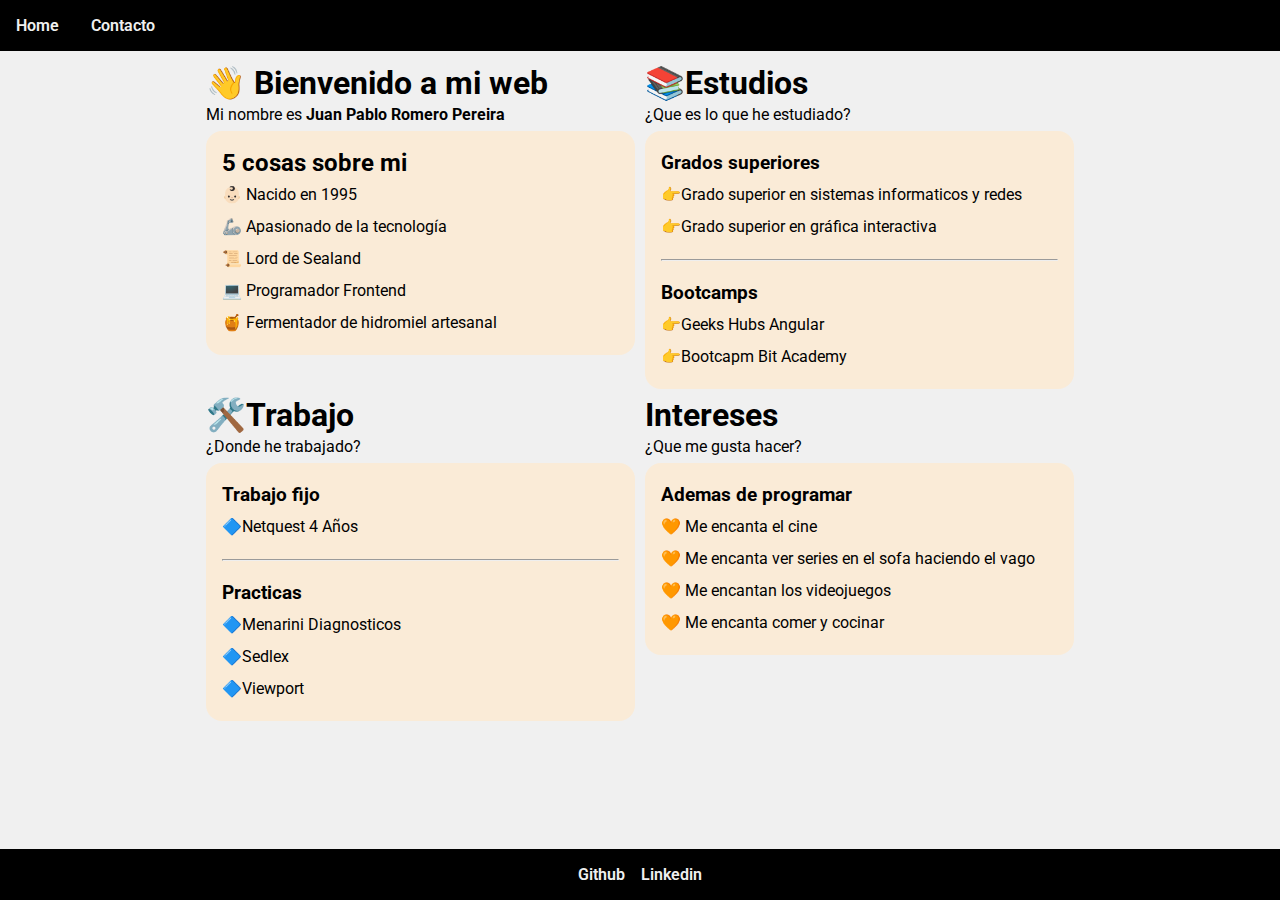
<file: index.html>
<!DOCTYPE html>
<html lang="en">

<head>
    <meta charset="UTF-8">
    <meta http-equiv="X-UA-Compatible" content="IE=edge">
    <meta name="viewport" content="width=device-width, initial-scale=1.0">

    <!-- Fontawersome -->
    <link rel="stylesheet" href="https://cdnjs.cloudflare.com/ajax/libs/font-awesome/6.1.0/css/all.min.css"
        integrity="sha512-10/jx2EXwxxWqCLX/hHth/vu2KY3jCF70dCQB8TSgNjbCVAC/8vai53GfMDrO2Emgwccf2pJqxct9ehpzG+MTw=="
        crossorigin="anonymous" referrerpolicy="no-referrer" />

    <!-- CSS personalizado -->
    <link rel="stylesheet" href="./style.css">

    <title>Reto:1</title>
</head>

<body>

    <header>
        <ul>
            <li>
                <a href="./index.html">Home</a>
            </li>
            <li>
                <a href="./contact.html">Contacto</a>
            </li>            
        </ul>
    </header>

    <main class='container'>
        <div class='row'>
            <article class="one">
                <h1>👋 Bienvenido a mi web</h1>
                <p>Mi nombre es <strong>Juan Pablo Romero Pereira</strong></p>
                <aside class='list_of_me'>
                    <h2>5 cosas sobre mi</h2>
                    <ul>
                        <li>👶🏻 Nacido en 1995</li>
                        <li>🦾 Apasionado de la tecnología</li>
                        <li>📜 Lord de Sealand</li>
                        <li>💻 Programador Frontend</li>
                        <li>🍯 Fermentador de hidromiel artesanal</li>
                    </ul>
                </aside>
            </article>

            <article class='two'>                
                <h1>📚Estudios</h1>
                <p>¿Que es lo que he estudiado?</p>
                <ul class="list_of_me">
                    <h3>Grados superiores</h3>
                    <li>👉Grado superior en sistemas informaticos y redes</li>
                    <li>👉Grado superior en gráfica interactiva</li>
                    <hr>
                    <h3>Bootcamps</h3>
                    <li>👉Geeks Hubs Angular</li>
                    <li>👉Bootcapm Bit Academy</li>
                    <li></li>
                </ul>
            </article>

            <article class='three'>                
                <h1>🛠️Trabajo</h1>
                <p>¿Donde he trabajado?</p>
                <ul class="list_of_me">
                    <h3>Trabajo fijo</h3>
                    <li>🔷Netquest 4 Años</li>                    
                    <hr>
                    <h3>Practicas</h3>
                    <li>🔷Menarini Diagnosticos</li>
                    <li>🔷Sedlex</li>
                    <li>🔷Viewport</li>
                    <li></li>
                </ul>
            </article>

            <article class='four'>                
                <h1>Intereses</h1>
                <p>¿Que me gusta hacer?</p>
                <ul class="list_of_me">
                    <h3>Ademas de programar</h3>
                    <li>🧡 Me encanta el cine</li>
                    <li>🧡 Me encanta ver series en el sofa haciendo el vago</li>
                    <li>🧡 Me encantan los videojuegos</li>
                    <li>🧡 Me encanta comer y cocinar</li>
                    <li></li>
                </ul>
            </article>

        </div>
    </main>

    <footer>
        <ul>
            <li><a href='./https://github.com/nexus122'><i class="fa-brands fa-github"></i> Github</a></li>
            <li><a href='.https://www.linkedin.com/in/juan-pablo-romero-pereira-523996101/'><i
                        class="fa-brands fa-linkedin"></i> Linkedin</a></li>
        </ul>
    </footer>

</body>

</html>
</file>
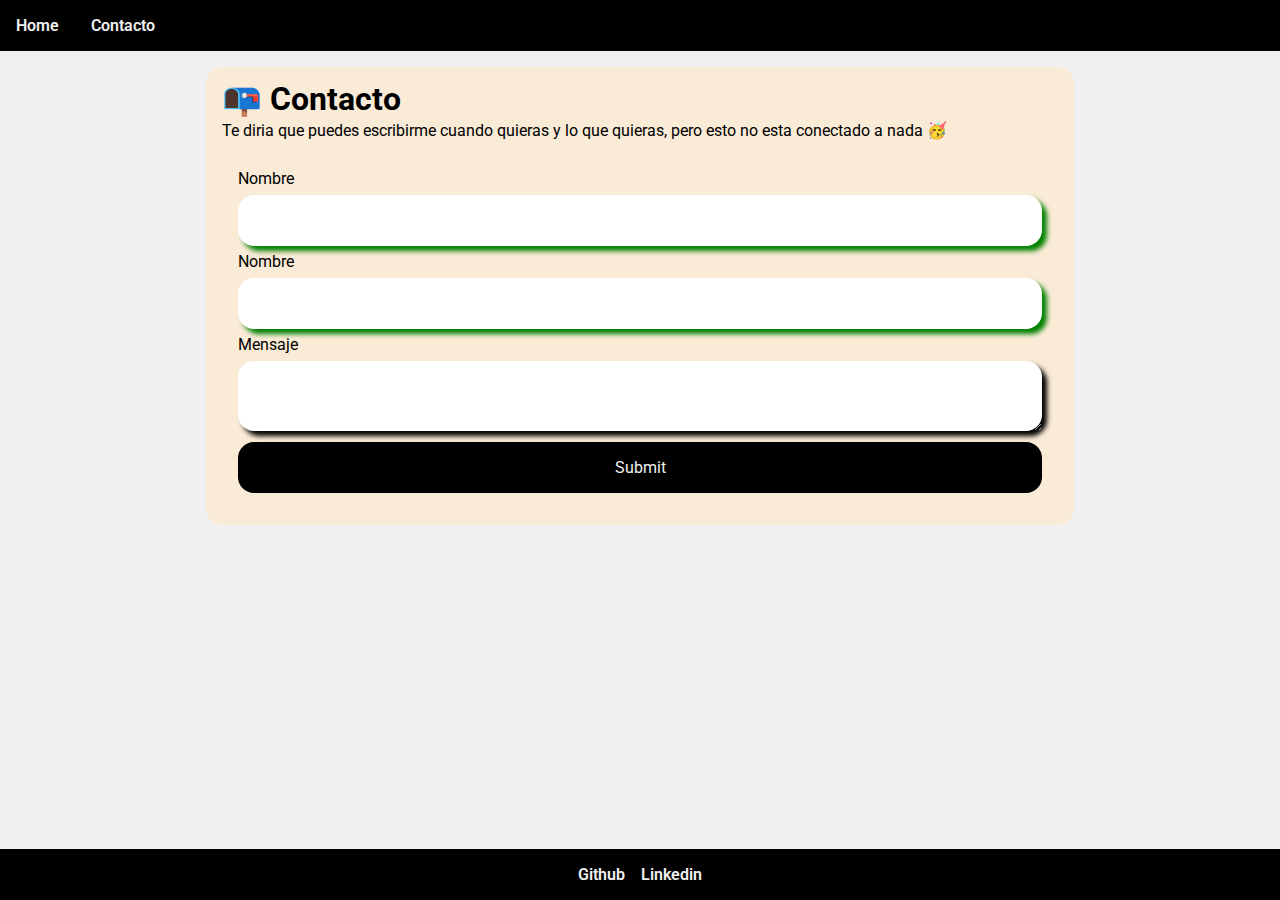
<file: contact.html>
<!DOCTYPE html>
<html lang="en">

<head>
    <meta charset="UTF-8">
    <meta http-equiv="X-UA-Compatible" content="IE=edge">
    <meta name="viewport" content="width=device-width, initial-scale=1.0">
    <!-- Fontawersome -->
    <link rel="stylesheet" href="https://cdnjs.cloudflare.com/ajax/libs/font-awesome/6.1.0/css/all.min.css"
        integrity="sha512-10/jx2EXwxxWqCLX/hHth/vu2KY3jCF70dCQB8TSgNjbCVAC/8vai53GfMDrO2Emgwccf2pJqxct9ehpzG+MTw=="
        crossorigin="anonymous" referrerpolicy="no-referrer" />    
    
    <!-- CSS personalizado -->
    <link rel="stylesheet" href="./style.css">
    

    <title>Reto:1</title>
</head>

<body>

    <header>
        <ul>
            <li>
                <a href="./index.html">Home</a>
            </li>
            <li>
                <a href="./contact.html">Contacto</a>
            </li>
        </ul>
    </header>

    <main class='container'>
        <article class="contacto">
            <h1>📭 Contacto</h1>
            <p>Te diria que puedes escribirme cuando quieras y lo que quieras, pero esto no esta conectado a nada 🥳</p>
            <aside class='list_of_me'>
                <form action="">
                    <div>
                        <label for="name">Nombre</label>
                        <input name="name" id='name' type="text">
                    </div>
                    <div>
                        <label for="email">Nombre</label>
                        <input name="email" id='email' type="email">
                    </div>
                    <div>
                        <label for="mensaje">Mensaje</label>
                        <textarea name="mensaje" id='mensaje' type="email"></textarea>
                    </div>
                    <input type="submit">
                </form>
            </aside>
        </article>        
    </main>

    <footer>
        <ul>
            <li><a href='./https://github.com/nexus122'><i class="fa-brands fa-github"></i> Github</a></li>
            <li><a href='.https://www.linkedin.com/in/juan-pablo-romero-pereira-523996101/'><i
                        class="fa-brands fa-linkedin"></i> Linkedin</a></li>
        </ul>
    </footer>

</body>
<script src="https://cdn.jsdelivr.net/npm/bootstrap@5.1.3/dist/js/bootstrap.bundle.min.js" integrity="sha384-ka7Sk0Gln4gmtz2MlQnikT1wXgYsOg+OMhuP+IlRH9sENBO0LRn5q+8nbTov4+1p" crossorigin="anonymous"></script>
</html>
</file>
<file: style.css>
/* Importamos la tipografia roboto */
@import url('https://fonts.googleapis.com/css2?family=Roboto:ital,wght@0,100;0,300;0,400;0,500;0,700;0,900;1,100;1,300;1,400;1,500;1,700;1,900&display=swap');

/* Colores de la web */
:root{
    --primary-color: black;
    --secondary-color: #f0f0f0;
    --tertiary-color: yellow;
    --panel-bg: antiquewhite;

    --primary-text-color: black;
    --secondary-text-color: #f0f0f0;
}

/* Estilos generales */
*{
    margin: 0;
    padding: 0;
    box-sizing: border-box;
    font-family: 'Roboto', sans-serif;
}

body{
    min-height: 100vh;
    background-color: var(--secondary-color);
    color: var(--primary-text-color);
}

li{
    list-style: none;
}

hr{
    margin-top: 1em;
    margin-bottom: 1em;
}

/* Header */
header {
    position: sticky;
    top: 0;
    background-color: var(--primary-color);
    color: var(--primary-text-color);
}


header ul{
    display: flex;
}

header li{
    padding: 1em;
    gap: 1em;    
}

header li a{
    color: var(--secondary-text-color);
    text-decoration: none;
    font-weight: 600;
    cursor: pointer;
}

header li a:hover{
    color: var(--tertiary-color);
}

/* Cuerpo de la pagina */
main {
    line-height: 2em;    
    padding: 1em;
}

/* Cremos un contenedor para el grid de 4 paneles */
.row{    
    display: grid;
    grid-template-columns: 1fr 1fr; 
    grid-gap: 1em;
    grid-gap: 10px;
    width: 100%;
}

/* Establecemos los tamaños de los 4 paneles */
.one {
    grid-column: 1 / 2;
    grid-row: 1 / 2;
}

.two {
    grid-column: 2 / 2;
    grid-row: 1 / 2;
}

.three {
    grid-column: 1 / 2;
    grid-row: 2 / 2;
}

.four {
    grid-column: 2 / 2;
    grid-row: 2/ 2;
}

/* Footer */
footer{
    display: flex;
    justify-content: center;
    position: fixed;
    background-color: var(--primary-color);
    color: var(--primary-text-color);
    padding: 1em;
    bottom: 0;
    width:100%;    
}

footer a{
    color: var(--secondary-text-color);
    text-decoration: none;
    font-weight: 600;
    cursor: pointer;
}

footer a:hover{
    color: var(--tertiary-color);
}

footer ul {
    display: flex;
    width: 100%;
    gap: 1em;
    justify-content: center;
}

/* lista bonita */
.list_of_me{
    padding: 1em;
    box-sizing: border-box;
    background-color: var(--panel-bg);
    border-radius: 1em;
}

/* Pagina 2 contacto */
.contacto{
    padding: 1em;
    box-sizing: border-box;
    background-color: var(--panel-bg);
    border-radius: 1em;
}

.contacto input, .contacto textarea{
    width: 100%;
    padding: 1em;
    border-radius: 1em;
    border: 0px;
    box-shadow: 5px 5px 5px black;
    font-size: 1em;
}

.contacto input:valid{
    box-shadow: 5px 5px 5px green;
}

.contacto input:invalid{
    box-shadow: 5px 5px 5px red;
}

/* Estilos distintos para el btn */
.contacto input[type="submit"]{
    box-shadow: none;
    background-color: var(--primary-color);
    color: var(--secondary-text-color);
    cursor: pointer;
}

.contacto input[type="submit"]:hover{
    background-color: var(--secondary-color);
    color: var(--primary-text-color);
}

.container{    
    max-width: 900px;
    margin: 0 auto;
}

@media (max-width: 425px){
    .row{
        display: block;            
    }

    .row article{
        padding-bottom: 1em;
    }
}
</file>
